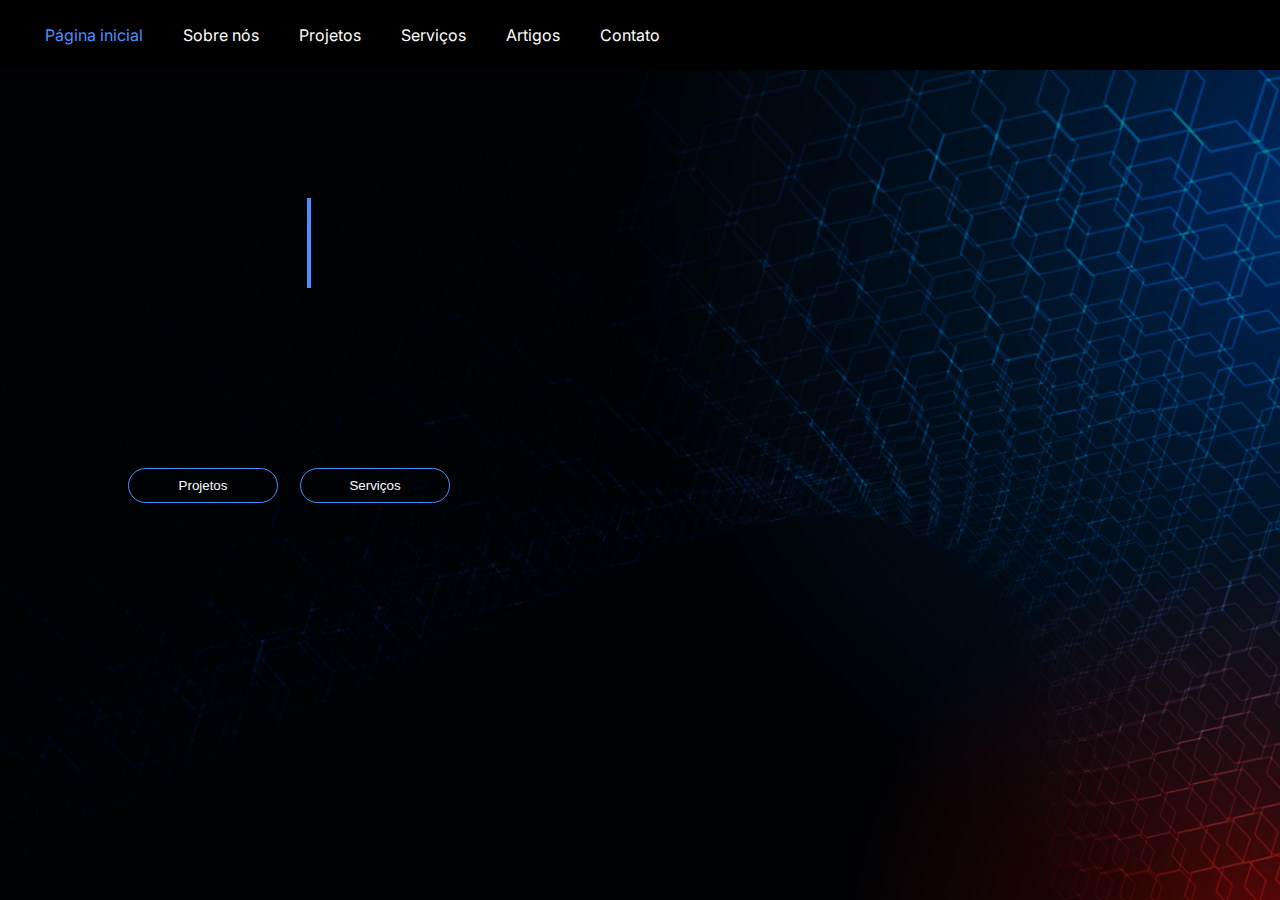
<file: index.html>
<!DOCTYPE html>
<html lang="pt-br">
<head>
    <meta charset="UTF-8">
    <meta name="viewport" content="width=device-width, initial-scale=1.0">
    <title>Portifólio - Vinícius e Emanuel</title>
    <link rel="stylesheet" href="style.css">
    <style>
        body{
            height: 100%;
            background-image: url("img/BG\ image.png");
            background-size:cover;
            background-position: center;
            background-repeat:no-repeat;   
        }

                /* DEMO-SPECIFIC STYLES */
        .typewriter h1{
            width: 0%;
            overflow: hidden;
            white-space: nowrap; /* Keeps the content on a single line */
            margin: 0 auto; /* Gives that scrolling effect as the typing happens */
            
        }

        .titulo-linha1{
            border-right: .05em solid #4A91FF; /* The typwriter cursor */
            animation: 
            typing 1s steps(10, end) forwards,
            blink-caret .5s step-end 2 forwards;
        }

        .titulo-linha2{
            border-right: .05em solid transparent; /* The typwriter cursor */
            animation: 
            typing 1s steps(10, end) 1s forwards,
            blink-caret .5s step-end 1s 2 forwards;   
        }

        .sub-titulo{
            width: 0%;
            overflow: hidden;
            border-right: .05em solid transparent; /* The typwriter cursor */
            animation: 
            typing 1s steps(10, end) 2s forwards,
            blink-caret .5s step-end 2s 2 forwards; 
        }
        
        /* The typing effect */
        @keyframes typing {
            from { width: 0 }
            to { width: 100% }
        }
        
        /* The typewriter cursor effect */
        @keyframes blink-caret {
            from, to { border-color: transparent }
            50% { border-color: #4A91FF }
        }

    </style>
</head>
<body>
    <nav>
        <ul>
            <li><a href="/index.html" class="nav-item selected-item-nav">Página inicial</a></li>
            <li><a href="/sobreNos.html" class="nav-item">Sobre nós</a></li>
            <li><a href="/projetos.html" class="nav-item">Projetos</a></li>
            <li><a href="/servicos.html" class="nav-item">Serviços</a></li>
            <li><a href="/artigos.html" class="nav-item">Artigos</a></li>
            <li><a href="/contato.html" class="nav-item">Contato</a></li>
        </ul>
    </nav>
    <main>
        <section class="index-section" style="padding: 10vw;">
            <div id="div-titulo-sub">
                <div class="typewriter">
                    <h1 class="titulo titulo-linha1">Vinícius e</h1>
                    <h1 class="titulo titulo-linha2">Emanuel</h1>
                </div>
                
                <p class="sub-titulo">Porfólio</p>
            </div>
            <div>
                <button class="btn" id="btn-projetos"><a href="/projetos.html">Projetos</a></button>
                <button class="btn"><a href="/servicos.html">Serviços</a></button>
            </div>
        </section>
    </main>

</body>
</html>
</file>
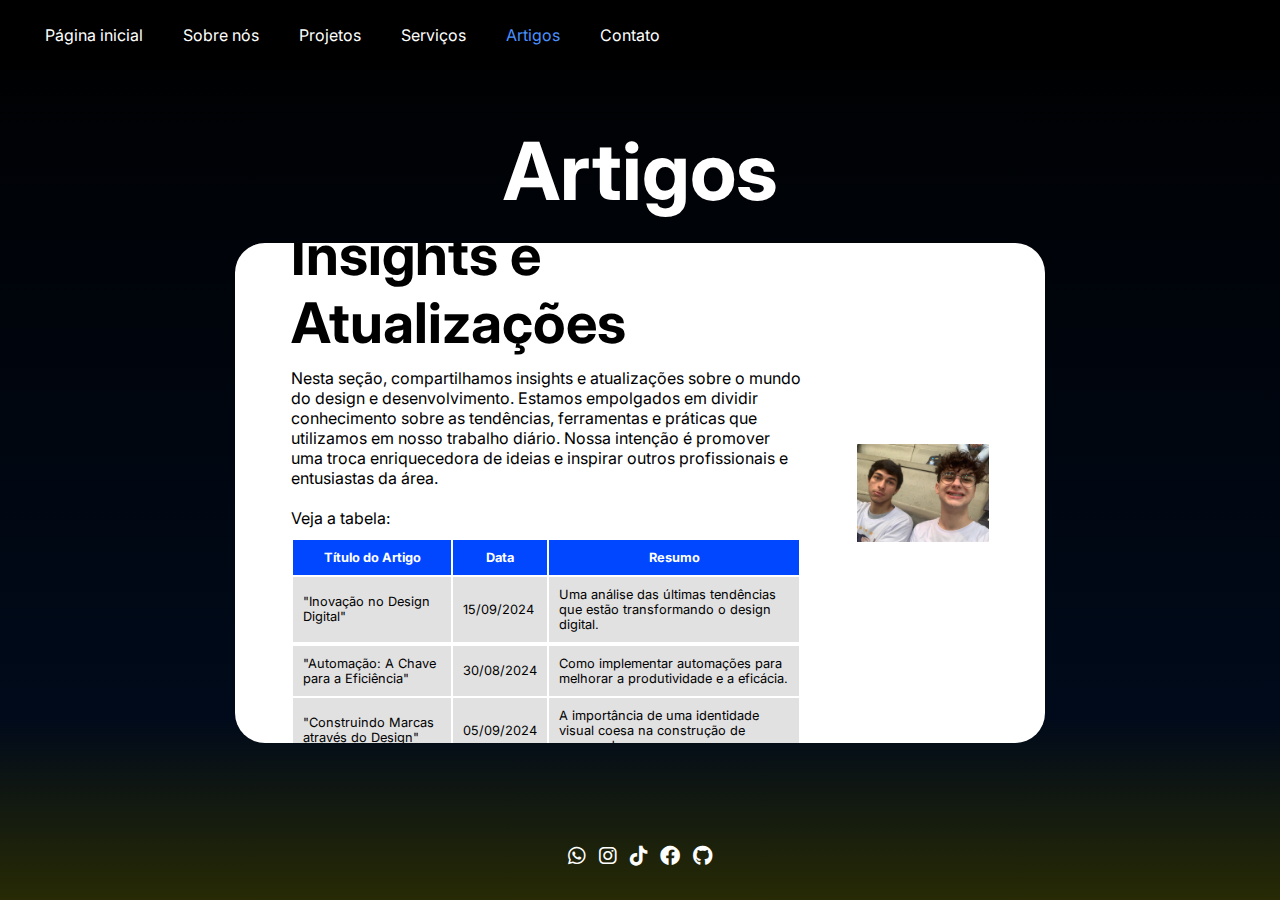
<file: artigos.html>
<!DOCTYPE html>
<html lang="pt-br">
<head>
    <meta charset="UTF-8">
    <meta name="viewport" content="width=device-width, initial-scale=1.0">
    <title>Artigos</title>
    <link rel="stylesheet" href="style.css">
    <link rel="stylesheet" href="https://cdnjs.cloudflare.com/ajax/libs/font-awesome/6.0.0-beta3/css/all.min.css">
    <style>
        body{
            background: linear-gradient(180deg, rgba(0,0,0,1) 0%, #002c723b 80%, #98a41242 100%);
            background-color: #000000;
        }
    </style>
</head>
<body>
    <nav>
        <ul>
            <li><a href="/index.html" class="nav-item">Página inicial</a></li>
            <li><a href="/sobreNos.html" class="nav-item">Sobre nós</a></li>
            <li><a href="/projetos.html" class="nav-item">Projetos</a></li>
            <li><a href="/servicos.html" class="nav-item">Serviços</a></li>
            <li><a href="/artigos.html" class="nav-item selected-item-nav">Artigos</a></li>
            <li><a href="/contato.html" class="nav-item">Contato</a></li>
        </ul>
    </nav>
    
    <main class="main-artigos" style="padding: 0vw 10vw;">
        <section class="pg-artigos">
            <header>
                <h1 class="titulo">Artigos</h1>
            </header>

            <section class="sessao-artigos">
                <div class="container-artigos">
                    <div class="article-artigos">
                        
                        <h2>Insights e Atualizações</h2>
                        <p>Nesta seção, compartilhamos insights e atualizações sobre o mundo do design e desenvolvimento. Estamos empolgados em dividir conhecimento sobre as tendências, ferramentas e práticas que utilizamos em nosso trabalho diário. Nossa intenção é promover uma troca enriquecedora de ideias e inspirar outros profissionais e entusiastas da área.</p>
                        <p><br>Veja a tabela:</p>
                        
                        <table>
                            <tr>
                                <th>Título do Artigo</th>
                                <th>Data</th>
                                <th>Resumo</th>
                            </tr>

                            <tr>
                                <td>"Inovação no Design Digital"</td>
                                <td>15/09/2024</td>
                                <td>Uma análise das últimas tendências que estão transformando o design digital.</td>
                            </tr>

                            <tr>

                            </tr>
                                <td>"Automação: A Chave para a Eficiência"</td>
                                <td>30/08/2024</td>
                                <td>Como implementar automações para melhorar a produtividade e a eficácia.</td>
                            </tr>

                            </tr>
                                <td>"Construindo Marcas através do Design"</td>
                                <td>05/09/2024</td>
                                <td>A importância de uma identidade visual coesa na construção de marcas de sucesso.</td>
                            </tr>
                        </table>
                        
                    </div>

                    <div class="image-artigos">
                        <img src="/img/Neco e vini.jpeg" alt="Foto da lenda">
                    </div>
                </div>

            </section>

        </section>
    </main>

    <footer>    
        <i class="fa-brands fa-whatsapp icone fa-lg"></i>
        <i class="fa-brands fa-instagram icone fa-lg"></i>
        <i class="fa-brands fa-tiktok icone fa-lg"></i>
        <i class="fa-brands fa-facebook icone fa-lg"></i>
        <i class="fa-brands fa-github icone fa-lg"></i>
    </footer>
</body>
</html>
</file>
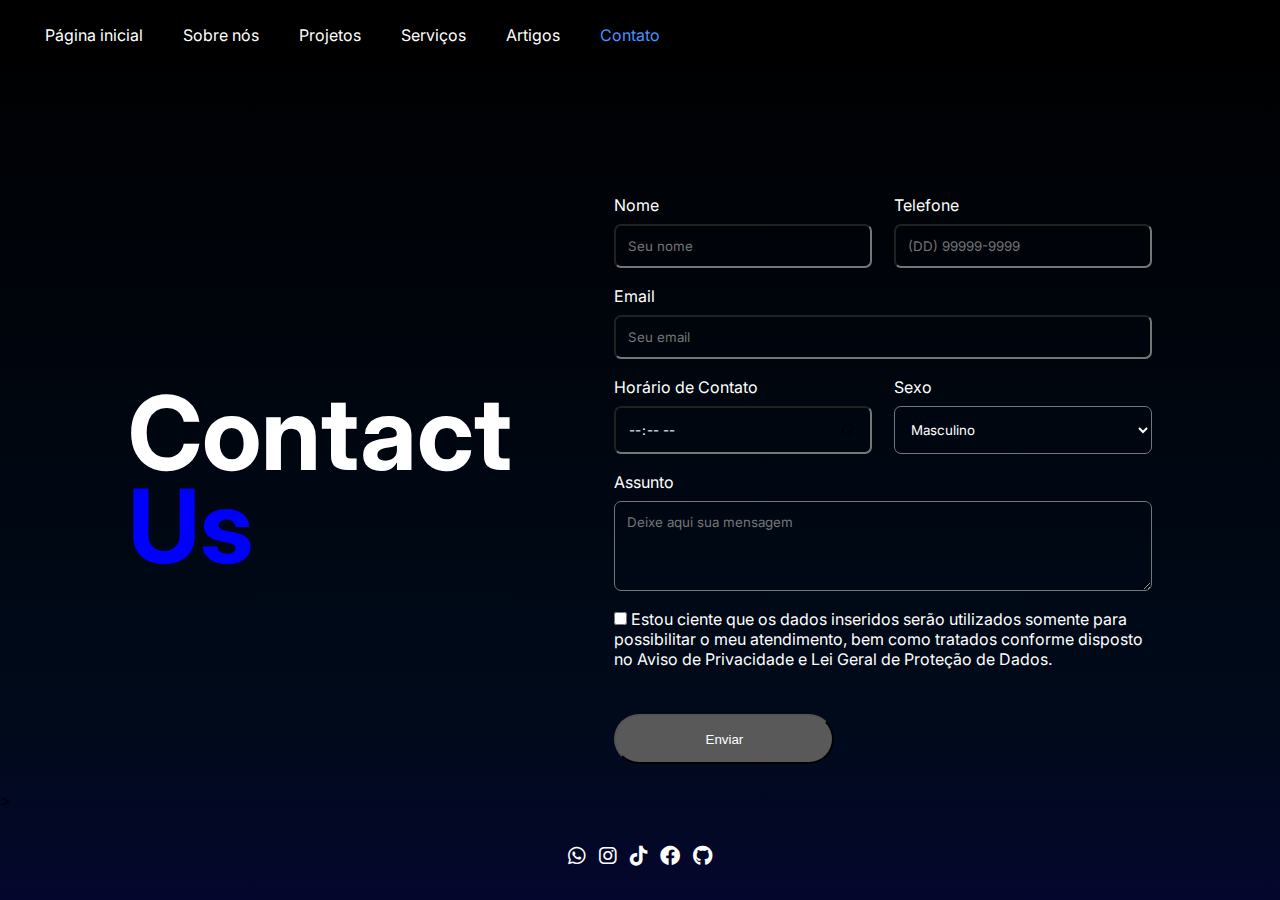
<file: contato.html>
<!DOCTYPE html>
<html lang="pt-br">

<head>
    <meta charset="UTF-8">
    <meta name="viewport" content="width=device-width, initial-scale=1.0">
    <title>Contato</title>
    <link rel="stylesheet" href="style.css">
    <link rel="stylesheet" href="https://cdnjs.cloudflare.com/ajax/libs/font-awesome/6.0.0-beta3/css/all.min.css">
    <style>
        body{
            background: linear-gradient(180deg, rgba(0,0,0,1) 0%, #002c723b 80%, #1217a446 100%);
            background-color: #000000;
        }
    </style>
</head>
<body>
    <nav>
        <ul>
            <li><a href="/index.html" class="nav-item">Página inicial</a></li>
            <li><a href="/sobreNos.html" class="nav-item">Sobre nós</a></li>
            <li><a href="/projetos.html" class="nav-item">Projetos</a></li>
            <li><a href="/servicos.html" class="nav-item">Serviços</a></li>
            <li><a href="/artigos.html" class="nav-item">Artigos</a></li>
            <li><a href="/contato.html" class="nav-item selected-item-nav">Contato</a></li>
        </ul>
    </nav>

    <main>
        <section id="section-form" style="padding: 0vw 10vw;">
            <div class="form-container">
                <h1 class="titulo">Contact<br><span style="color: blue">Us</span></h1>

                <form action="/submit" method="POST">
                    
                    <div class="form-row">
                        <div class="form-input">
                            <label for="nome">Nome</label>
                            <input class="input-style" type="text" name="nome" placeholder="Seu nome">
                        </div>
                        <div class="form-input">
                            <label for="telefone">Telefone</label>
                            <input type="tel" name="telefone" placeholder="(DD) 99999-9999">
                        </div>
                    </div>
                    
                    <label for="email">Email</label>
                    <input type="email" name="email" placeholder="Seu email">

                    <div class="form-row">
                        <div class="form-input">
                            <label for="horario">Horário de Contato</label>
                            <input type="time" name="horario">
                        </div>

                        <div class="form-input">
                            <label for="sexo">Sexo</label>
                            <select name="sexo" id="sexo">
                                <option value="Masculino">Masculino</option>
                                <option value="Feminino">Feminino</option>
                                <option value="Outros">Outros</option>
                            </select>
                        </div>
                    </div>

                    <label for="mensagem">Assunto</label>
                    <textarea name="mensagem" rows="4" cols="50" placeholder="Deixe aqui sua mensagem"></textarea>

                    <div class="checkbox-container">
                        <input type="checkbox" name="checkbox" id="checkbox">
                        <label for="checkbox">Estou ciente que os dados inseridos serão utilizados somente para 
                            possibilitar o meu atendimento, bem como tratados conforme disposto no
                            Aviso de Privacidade e Lei Geral de Proteção de Dados.</label>
                    </div>

                    <button type="submit" id="form-button">Enviar</button>

                </form>

            </div>
        </section>
    </main>

    <footer>    
        <i class="fa-brands fa-whatsapp icone fa-lg"></i>
        <i class="fa-brands fa-instagram icone fa-lg"></i>
        <i class="fa-brands fa-tiktok icone fa-lg"></i>
        <i class="fa-brands fa-facebook icone fa-lg"></i>
        <i class="fa-brands fa-github icone fa-lg"></i>
    </footer>

</body>

>
</file>
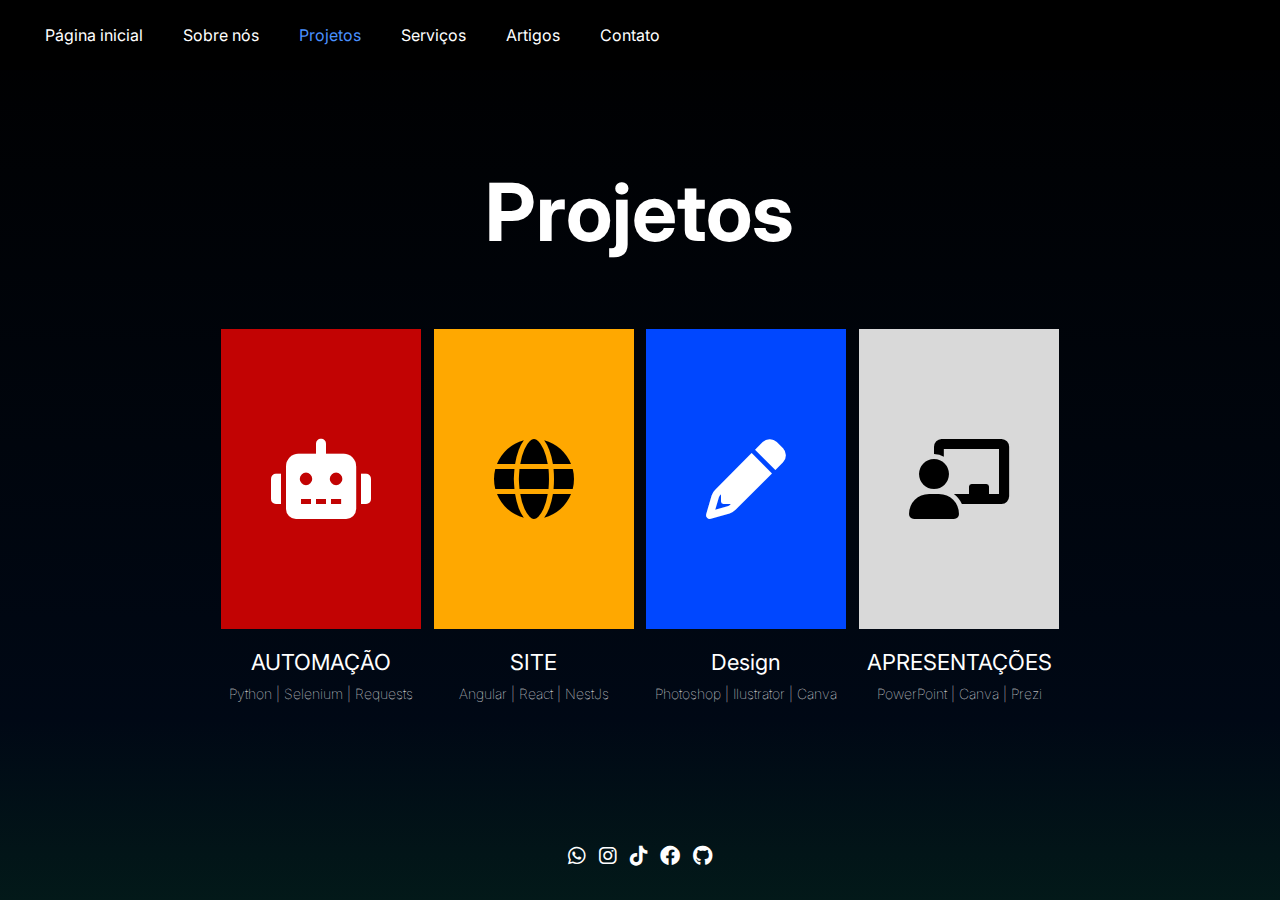
<file: projetos.html>
<!DOCTYPE html>
<html lang="pt-br">
<head>
    <meta charset="UTF-8">
    <meta name="viewport" content="width=device-width, initial-scale=1.0">
    <title>Portifólio - Vinícius e Emanuel</title>
    <link rel="stylesheet" href="style.css">
    <link rel="stylesheet" href="https://cdnjs.cloudflare.com/ajax/libs/font-awesome/6.0.0-beta3/css/all.min.css">
    <style>
        body{
            background: linear-gradient(180deg, rgba(0,0,0,1) 0%, #002c722f 80%, #12a4a427 100%);
            background-color: #000000;
        }
    </style>
</head>
<body>
    <nav>
        <ul>
            <li><a href="/index.html" class="nav-item">Página inicial</a></li>
            <li><a href="/sobreNos.html" class="nav-item">Sobre nós</a></li>
            <li><a href="/projetos.html" class="nav-item selected-item-nav">Projetos</a></li>
            <li><a href="/servicos.html" class="nav-item">Serviços</a></li>
            <li><a href="/artigos.html" class="nav-item">Artigos</a></li>
            <li><a href="/contato.html" class="nav-item">Contato</a></li>
        </ul>
    </nav>
    <main class="bg-projetos">
        <section>
            
            <header>
                <h1 class="titulo">Projetos</h1>
            </header>
            
            <div class="cards-list">
                <div class="card">
                    <div class="card-content" style="background-color: #C20303;">
                        <i class="fa-solid fa-robot fa-5x" style="color: white;"></i>
                    </div>
                    <div class="card-info">
                        <h3 class="titulo-projeto">AUTOMAÇÃO</h3>
                        <p class="descricao-projeto" style="text-align:center !important">Python | Selenium | Requests</p>
                    </div>
                </div>
                <div class="card">
                    <div class="card-content" style="background-color: #FFA800;">
                        <i class="fa-solid fa-globe fa-5x" style="color: black;"></i>
                    </div>
                    <div class="card-info">
                        <h3 class="titulo-projeto">SITE</h3>
                        <p class="descricao-projeto" style="text-align:center !important">Angular | React | NestJs</p>
                    </div>
                </div>
                <div class="card">
                    <div class="card-content" style="background-color: #0047FF;">
                        <i class="fa-solid fa-pencil fa-5x" style="color:white;"></i>
                    </div>
                    <div class="card-info">
                        <h3 class="titulo-projeto">Design</h3>
                        <p class="descricao-projeto" style="text-align:center !important">Photoshop | Ilustrator | Canva</p>
                    </div>
                </div>
                <div class="card">
                    <div class="card-content" style="background-color: #D9D9D9;">
                        <i class="fa-solid fa-chalkboard-user fa-5x" style="color: black;"></i>
                    </div>
                    <div class="card-info">
                        <h3 class="titulo-projeto">APRESENTAÇÕES</h3>
                        <p class="descricao-projeto" style="text-align:center !important">PowerPoint | Canva | Prezi</p>
                    </div>
                </div>
            </div>
        </section>
    </main>
    <footer>    
        <i class="fa-brands fa-whatsapp icone fa-lg"></i>
        <i class="fa-brands fa-instagram icone fa-lg"></i>
        <i class="fa-brands fa-tiktok icone fa-lg"></i>
        <i class="fa-brands fa-facebook icone fa-lg"></i>
        <i class="fa-brands fa-github icone fa-lg"></i>
    </footer>

</body>
</html>
</file>
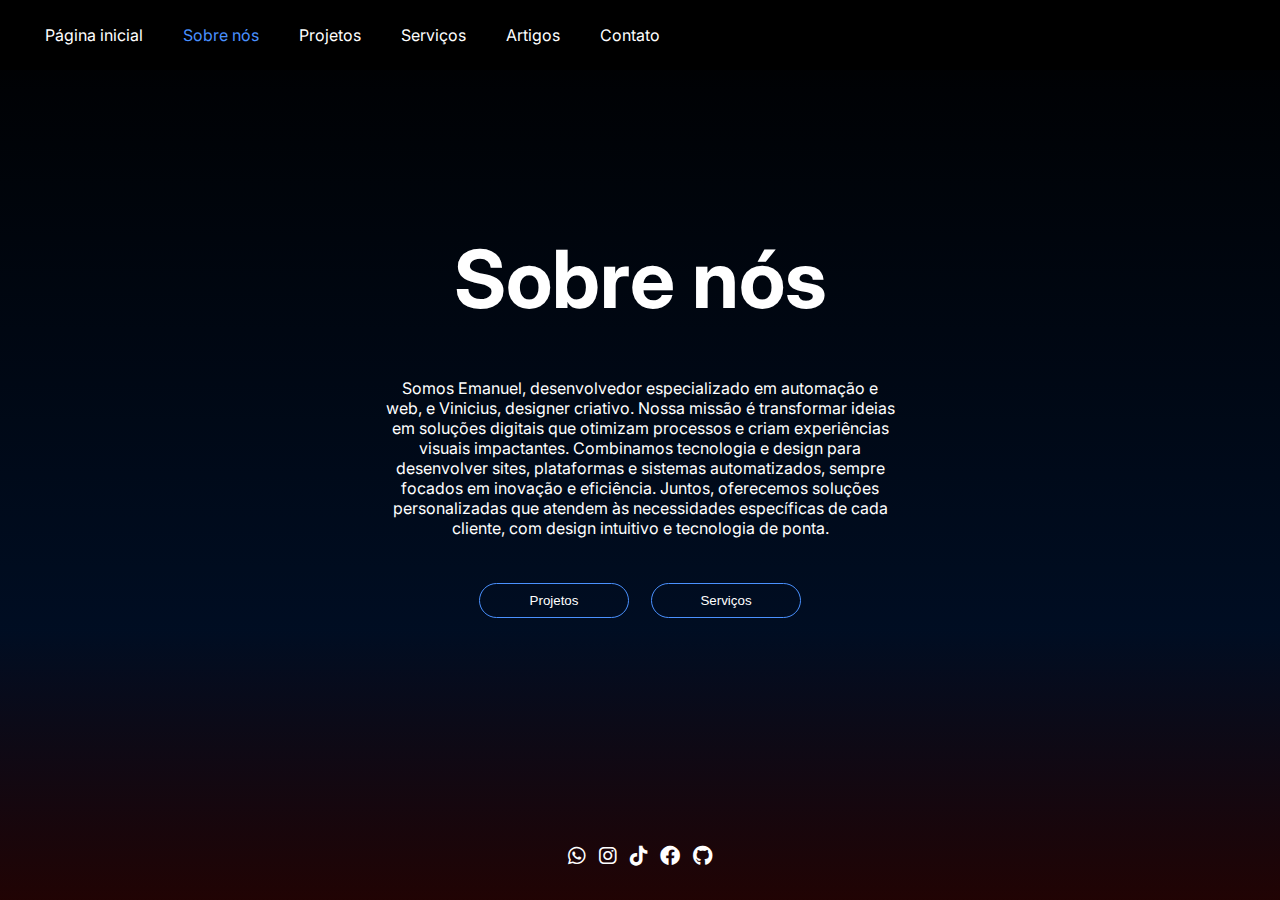
<file: sobreNos.html>
<!DOCTYPE html>
<html lang="pt-br">
<head>
    <meta charset="UTF-8">
    <meta name="viewport" content="width=device-width, initial-scale=1.0">
    <title>Portifólio - Vinícius e Emanuel</title>
    <link rel="stylesheet" href="style.css">
    <link rel="stylesheet" href="https://cdnjs.cloudflare.com/ajax/libs/font-awesome/6.0.0-beta3/css/all.min.css">
    <style>
        body{
            background: linear-gradient(180deg, rgba(0,0,0,1) 0%, rgba(0, 44, 114, 0.30) 70%, rgba(164,18,18,0.20) 100%);
            background-color: #000000;
        }
    </style>
</head>
<body>
    <nav>
        <ul>
            <li><a href="/index.html" class="nav-item">Página inicial</a></li>
            <li><a href="/sobreNos.html" class="nav-item selected-item-nav">Sobre nós</a></li>
            <li><a href="/projetos.html" class="nav-item">Projetos</a></li>
            <li><a href="/servicos.html" class="nav-item">Serviços</a></li>
            <li><a href="/artigos.html" class="nav-item">Artigos</a></li>
            <li><a href="/contato.html" class="nav-item">Contato</a></li>
        </ul>
    </nav>
    <main class="bg-sobrenos">
        <section>

            <h1 class="titulo">Sobre nós</h1>
            <p class="texto-sobre-nos" style="width: 40vw;">Somos Emanuel, desenvolvedor especializado em automação e web, e Vinicius, designer criativo. Nossa missão é transformar ideias em soluções digitais que otimizam processos e criam experiências visuais impactantes. Combinamos tecnologia e design para desenvolver sites, plataformas e sistemas automatizados, sempre focados em inovação e eficiência. Juntos, oferecemos soluções personalizadas que atendem às necessidades específicas de cada cliente, com design intuitivo e tecnologia de ponta.
            </p>
            
            <div>
                <button class="btn" id="btn-projetos"><a href="/projetos.html">Projetos</a></button>
                <button class="btn"><a href="/contato.html">Serviços</a></button>
            </div>
        </section>
    </main>
    <footer>    
        <i class="fa-brands fa-whatsapp icone fa-lg"></i>
        <i class="fa-brands fa-instagram icone fa-lg"></i>
        <i class="fa-brands fa-tiktok icone fa-lg"></i>
        <i class="fa-brands fa-facebook icone fa-lg"></i>
        <i class="fa-brands fa-github icone fa-lg"></i>
    </footer>
</body>
</html>
</file>
<file: style.css>
@import url('https://fonts.googleapis.com/css2?family=Inter:ital,opsz,wght@0,14..32,100..900;1,14..32,100..900&display=swap');

/* Estilização geral das páginas */

*{
    margin: 0;
    padding: 0;
}

html,body{
    height: 100%;
    width: 100%;
    overflow: hidden;
    font-family: Inter;
}

header{
    padding: 2vh;
}

main{
    max-height: 80vh;
}

footer{
    display: flex;
    justify-content: center;
    align-items: center;
    position: absolute;
    bottom: 0;
    height: 10vh;
    width: 100%;
    gap: 1vw;
}


nav{
    display: flex;
    align-items: center;
    justify-content: center;
    background-color: #000000;
    height: 70px;
}

.nav-item{
    text-decoration: none;
    color: #FFFFFF;
    transition: all ease .5s;
}

.nav-item:hover{
    color: #4A91FF;
}

.selected-item-nav{
    color: #4A91FF;
}

nav > ul{
    width: 100%;
    display: flex;
    justify-content: flex-start;
    gap: 40px;
    margin: 5vh;
    list-style-type: none;
    font-family: 'Inter',sans-serif;
}

.icone{
    color: white;
}

.btn{
    border: 1px solid #4A91FF;
    border-radius: 20px;
    background-color: transparent;
    height: 35px;
    width: 150px;
    transition: all ease .5s;
    row-gap: 30px;
}

.btn > a{
    display: flex;
    text-decoration: none;
    color: white;
    width: 100%;
    height: 100%;
    justify-content: center;
    align-items: center;
}
.btn:hover{
    background-color: #4A91FF;   
}

#btn-projetos{
    margin-right: 2vh;
}

/* Index */

.titulo, .sub-titulo, .texto-sobre-nos,.titulo-projeto,.descricao-projeto{
    color: white;
    font-family: 'Inter',sans-serif;
}

main > section > #div-titulo-sub{
    padding: 0vh 0vh 6vh;
}

.titulo{
    font-size: 80px;
    letter-spacing: -3%;
    line-height: 90%;
    padding: 0vh 0vh 2vh;
}

.sub-titulo{
    font-size: 30px;
    font-style: normal;
    letter-spacing: 20px;
}

main > .index-section{
    display: flex;
    justify-content: center;
    align-items: flex-start;
    flex-direction: column;
}

/* sobre nos */

.bg-sobrenos,.bg-projetos{
    height: 100%;
    display: flex;
    justify-content: center;
    flex-direction: column;
    align-items: center;
}

.bg-sobrenos > section, .bg-projetos > section{
    text-align: center;
    display: flex;
    justify-content: center;
    align-items: center;
    flex-direction: column;
    gap: 5vh;
}

/* Projetos */

.cards-list{
    width: 100%;
    display: flex;
    justify-content: center;
    align-items: center;
    gap: 1vw;
}

.card-content{
    height: 300px;
    width: 200px;
    display: flex;
    align-items: center;
    justify-content: center;
}

.card-info{
    margin-top: 20px;
}

.card-info p{
    text-align: justify;
}

.titulo-projeto{
    top: 1vh;
    font-size: 22px;
    font-weight: 400;
    margin-bottom: 10px;
}

.descricao-projeto{
    font-size: 14px;
    font-weight: 100;
}

/* Serviços */

.section-container{
    height: 100%;
    display: flex;
    justify-content: center;
}

.neon-icon-shield{
    color: #4A90FF; 
    font-size: 5rem;
    text-shadow: 
        0 0 5px #4A90FF,
        0 0 10px #4A90FF;
}

/* Contato */

.form-container > h1{
    font-size: 8vw;
    padding: 0;
}

#form-section{
    display: flex;
    height: 100vh;
}

.form-container{
    display: flex;
    height: 91vh;
    align-items: center;
    justify-content: center;
    gap: 8vw
}

form{
    display: flex;
    flex-direction: column;
    color:white;
}

form input, select, textarea{
    border: 1px solid #d4d4d4 20%;
    border-radius: 7px;
    background-color: transparent;
    transition: all ease .5s;
    color: #ffffff;
    font-family: Inter;
    padding: 12px;
    margin-bottom: 18px;
}

label{
    padding-bottom: 1vh;
}

.form-row{
    display: flex;
    justify-content:space-between;
}

.form-input{
    display: flex;
    flex-direction: column;
    width: 48%;
}

#sexo{
    height: 48px;
}

#sexo > option{
    color: #003b9b;
}

.checkbox-container{
    margin-bottom: 5vh;
}

.checkbox-container > input{
    margin-bottom: 0vh;
}

#form-button{
    border-radius: 30px;
    background-color: #595959;
    height: 50px;
    width: 220px;
    color: #FFFFFF;
}

#form-button:hover{
    border: 1px solid #4A91FF;
    border-radius: 30px;
    background-color: #4A91FF;
    height: 50px;
    width: 220px;
    transition: all ease .5s;
    color: #FFFFFF;
}

/* ARTIGOS */

#titulo-artigos{
    color: white;
}

.main-artigos{
    height: 100%;
}

.pg-artigos{
    display: flex;
    flex-direction: column;
    width: 100%;
    height: 100%;
    
    justify-content: center;
    align-items: center;
}

.sessao-artigos{  
    width: 63.33vw;
    height: 55.5vh;
    display: flex;
    align-items: center;

    border-radius: 30px;
    background-color: white;
}

.container-artigos{
    display: flex;
    padding: 7%;
    gap: 8%;
    height: 55.5vh;
}

.article-artigos{
    display: flex;
    flex-direction: column;
    justify-content: center;
    overflow: hidden;
}

.article-artigos > h2{
    font-size: 3.5em;
    padding-bottom: 2%;
}

table  {
    font-size: 0.8em;
    border: transparent;
    padding-top: 2%;
}

td,th{
    padding: 10px;
}

table tr:first-child{
    background-color: #0047FF;
    color: white;
}

table tr:not(:first-child){
    background-color: #E1E1E1;
}

.image-artigos{
    display: flex;
    justify-content: center;
    align-items: center;
    overflow: hidden;
}

.image-artigos > img {
    width: 100%;
    height: 100%;
    object-fit: contain;
}
</file>
